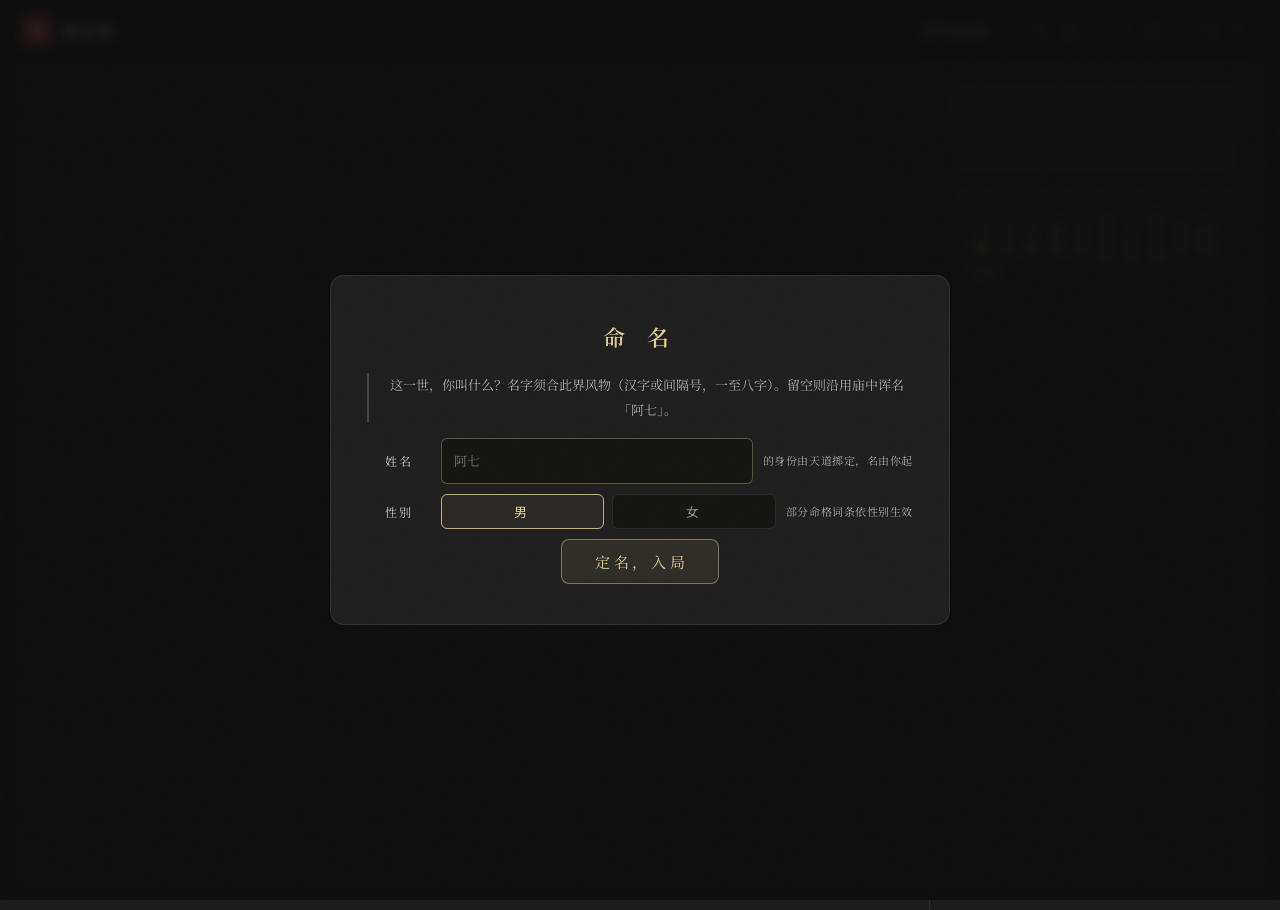
<file: index.html>
<!DOCTYPE html><html lang="zh-CN"><head>
<meta charset="utf-8"/>
<meta name="viewport" content="width=device-width, initial-scale=1"/>
<title>苍玄界 · 文字修仙</title>
<meta name="description" content="《苍玄界》文字修仙网页游戏——雪夜破庙、万象轮盘、四阶二十四境、死亡轮回。"/>
<meta name="theme-color" content="#1c1c1c"/>
<link rel="icon" href="data:image/svg+xml,%3Csvg xmlns=&#39;http://www.w3.org/2000/svg&#39; viewBox=&#39;0 0 32 32&#39;%3E%3Crect width=&#39;32&#39; height=&#39;32&#39; rx=&#39;6&#39; fill=&#39;%231c1c1c&#39;/%3E%3Ctext x=&#39;16&#39; y=&#39;23&#39; font-size=&#39;18&#39; text-anchor=&#39;middle&#39; fill=&#39;%23c6ad7f&#39; font-family=&#39;serif&#39;%3E苍%3C/text%3E%3C/svg%3E"/>
<link rel="preconnect" href="https://fonts.loli.net"/>
<link rel="preconnect" href="https://gstatic.loli.net" crossorigin=""/>
<link href="https://fonts.loli.net/css2?family=Noto+Serif+SC:wght@400;600;700;900&amp;family=Noto+Sans+SC:wght@300;400;500&amp;display=swap" rel="stylesheet"/>
<link rel="stylesheet" href="css/game.css"/>
<script src="https://www.kimi.com/sdk-seed.js" defer="" data-kimi-disable-watermark="false" data-kimi-analytics="true" data-kimi-website-id="1a0d0f94-8af2-8add-8000-00001afcc891" data-kimi-website-env="published"></script></head>
<body>

<header id="topbar">
  <div class="brand"><span class="seal">苍</span><b>苍玄界</b></div>
  <div id="calendar"><span id="cal-date"></span><span class="place" id="cal-place"></span><span class="weather" id="cal-weather"></span></div>
  <a class="toplink" href="codex.html">世界设定集</a>
  <button id="btnSave" title="存档 / 读档">卷 轴</button>
  <button id="btnSettings" title="AI 天道设置">天 道</button>
  <button id="btnReset" title="重开第一世：清空一切轮回进度，从头再来">重 开</button>
</header>

<div id="app">
  <main id="stage">
    <div id="log"></div>
    <div id="choices"></div>
  </main>

  <aside id="panel">
    <div class="p-block">
      <div id="whoName"></div>
      <div id="whoRealm"></div>
    </div>
    <div class="p-block" id="bars"></div>
    <div class="p-block">
      <div class="tabrow">
        <button class="on">人物</button><button>词条</button><button>行囊</button><button>商铺</button><button>任务</button><button>时间线</button><button>千秋录</button><button>缘分簿</button><button>造化</button><button>技能</button>
      </div>
      <div id="panelTabBody"></div>
      <div class="pityline" id="pity" style="margin-top:12px"></div>
    </div>
  </aside>
</div>

<div class="modal" id="gacha">
  <div class="gacha-box">
    <div class="gacha-title">万 象 轮 盘</div>
    <div class="gacha-sub" id="sysInfo">凡 68% · 良 25% · 青 5% · 紫 1.5% · 金 0.49% · 红 0.01% ｜ 十抽保底青品 · 五十抽保底紫品</div>
    <div class="wheel" id="wheel">
      <div class="ring"></div><div class="ring r2"></div><div class="ring r3"></div>
      <div class="core">命</div>
    </div>
    <div class="pulls" id="pulls"></div>
    <div class="gacha-btns">
      <button class="gbtn" id="btnPull1">单 抽</button>
      <button class="gbtn" id="btnPull10">十 连</button>
    </div>
    <div class="gacha-btns" id="stoneExch" style="display:none">
      <button class="gbtn ghost" id="btnStoneExch">以石易点</button>
    </div>
    <button class="gbtn ghost gacha-close" id="gachaClose">收起轮盘</button>
  </div>
</div>

<div class="modal" id="infoModal">
  <div class="end-box info-box">
    <div id="infoBody"></div>
    <button class="gbtn ghost gacha-close" onclick="document.getElementById(&#39;infoModal&#39;).classList.remove(&#39;open&#39;)">收起</button>
  </div>
</div>

<div class="modal" id="nameModal">
  <div class="end-box settings-box">
    <h2>命 名</h2>
    <p class="set-intro">这一世，你叫什么？名字须合此界风物（汉字或间隔号，一至八字）。留空则沿用庙中诨名「阿七」。</p>
    <div class="set-row"><label>姓名</label><input id="nameInput" maxlength="8" placeholder="阿七" spellcheck="false"/><span class="set-tip" id="nameTip">的身份由天道掷定，名由你起</span></div>
    <div class="set-row"><label>性别</label><div class="gender-row" id="genderRow"><button class="gender-btn on" data-g="男">男</button><button class="gender-btn" data-g="女">女</button></div><span class="set-tip">部分命格词条依性别生效</span></div>
    <div class="gacha-btns">
      <button class="gbtn" id="nameConfirm">定名，入局</button>
    </div>
  </div>
</div>

<div class="modal" id="endModal">
  <div class="end-box">
    <div id="endBody"></div>
    <div class="gacha-btns" id="endBtns"></div>
  </div>
</div>

<div class="modal" id="settings">
  <div class="end-box settings-box">
    <h2>天 道 设 置</h2>
    <p class="set-intro">剧情生成引擎有三层，自上而下依次尝试：<b>① 你自己的 Kimi API Key</b>（填入即生效，剧情由 Kimi 实时生成，Key 只存在你的浏览器里）；<b>② 同源服务端代理</b>（若部署时提供）；<b>③ 内置推演引擎</b>（默认，由引擎实时演算，无 Key 时也是「活的」）。数值结算始终由引擎完成，AI 只负责叙事。</p>
    <div class="set-row"><label>API Base</label><input id="aiBase" value="https://api.moonshot.cn/v1" spellcheck="false"/><span class="set-tip">以 /v1 结尾</span></div>
    <div class="set-row"><label>API Key</label><input id="aiKey" type="password" placeholder="sk-…（可选，仅存入本机浏览器）" spellcheck="false"/></div>
    <div class="set-row"><label>Model</label><input id="aiModel" value="kimi-k2-0711-preview" spellcheck="false"/><span class="set-tip">需 Key 有权限</span></div>
    <div class="set-row"><label>API 链接</label><input id="aiOff" type="checkbox" style="width:auto"/><span class="set-tip">断开 API 链接（纯离线）：勾选后不发起任何网络请求——你的 Key 与同源服务端都不调用，剧情、判定全部由内置推演引擎演算</span></div>
    <p class="set-status" id="aiStatus"></p>
    <pre class="set-debug" id="aiDebug"></pre>
    <div class="model-list" id="modelList"></div>
    <div class="gacha-btns">
      <button class="gbtn ghost" id="btnTianDao">窥视天道视野</button><span class="set-tip" style="align-self:center">模型每回合看到的世界观与游戏状态，全文在此</span>
    </div>
    <pre class="set-debug" id="tdView" style="display:none"></pre>
    <div class="gacha-btns">
      <button class="gbtn ghost" id="aiListModels">查询我的模型</button>
      <button class="gbtn ghost" id="aiTest">测试连接</button>
      <button class="gbtn" id="aiSave">保存</button>
    </div>
    <button class="gbtn ghost gacha-close" id="settingsClose">关闭</button>
  </div>
</div>

<div class="modal" id="saveModal">
  <div class="end-box settings-box">
    <h2>卷 轴 存 档</h2>
    <p class="set-intro">命运书签：手动档三枚，另有一枚「自动」档在每天清晨悄悄落笔。读档后故事从该时刻继续推演。存档仅存于本机浏览器，清缓存会丢失。</p>
    <div id="saveSlots"></div>
    <div class="save-import">
      <button class="gbtn ghost" id="btnImportSave">导入存档文件</button>
      <input type="file" id="importSaveFile" accept=".json,application/json" hidden>
    </div>
    <button class="gbtn ghost gacha-close" id="saveClose">关闭</button>
  </div>
</div>

<div id="toast"></div>

<script src="js/tables.js"></script>
<script src="js/data.js"></script>
<script src="js/gm.js"></script>
<script src="js/ai.js"></script>
<script src="js/quests.js"></script>
<script src="js/game.js"></script>


</body></html>
</file>
<file: css/game.css>
/* 苍玄界 · 文字修仙 —— 墨夜金简 */
:root{
  --ink:#1c1c1c; --ink-2:#232323; --ink-3:#2b2b2b; --ink-4:#141414;
  --paper:#ece7da;
  --paper-85:rgba(236,231,218,.85); --paper-70:rgba(236,231,218,.7);
  --paper-55:rgba(236,231,218,.55); --paper-35:rgba(236,231,218,.35);
  --muted:#8e8e8e;
  --gold:#c6ad7f; --gold-hi:#e2cb97;
  --gold-dim:rgba(198,173,127,.55); --gold-faint:rgba(198,173,127,.13);
  --line:rgba(236,231,218,.09);
  --blood:#a84036; --blood-hi:#d05a4a;
  --t0:#8f8f8f; --t1:#ddd7c7; --t2:#6fa8a0; --t3:#9170bd; --t4:#d4af6e; --t5:#d05a4a;
  --serif:"Noto Serif SC","Songti SC","STSong","SimSun",serif;
  --sans:"Noto Sans SC","PingFang SC","Microsoft YaHei",sans-serif;
}
*{margin:0;padding:0;box-sizing:border-box}
html{height:100%}
body{
  background:var(--ink); color:var(--paper-85);
  font-family:var(--serif); font-size:15.5px; line-height:1.95;
  min-height:100vh; -webkit-font-smoothing:antialiased;
}
body::after{content:"";position:fixed;inset:0;z-index:400;pointer-events:none;opacity:.05;
  background-image:url("data:image/svg+xml,%3Csvg xmlns='http://www.w3.org/2000/svg' width='140' height='140'%3E%3Cfilter id='n'%3E%3CfeTurbulence type='fractalNoise' baseFrequency='0.9' numOctaves='2'/%3E%3C/filter%3E%3Crect width='140' height='140' filter='url(%23n)' opacity='0.55'/%3E%3C/svg%3E");}
::selection{background:rgba(198,173,127,.32)}
button{font-family:inherit;cursor:pointer}
::-webkit-scrollbar{width:9px;height:9px}
::-webkit-scrollbar-thumb{background:#3a3a3a;border-radius:5px;border:2px solid var(--ink)}
::-webkit-scrollbar-track{background:transparent}

/* ---------- 顶栏 ---------- */
#topbar{position:sticky;top:0;z-index:120;display:flex;align-items:center;gap:18px;
  padding:10px 22px;border-bottom:1px solid var(--line);
  background:rgba(24,24,24,.9);backdrop-filter:blur(8px)}
.brand{display:flex;align-items:center;gap:10px;flex:none}
.brand .seal{width:30px;height:30px;border-radius:4px;flex:none;
  background:linear-gradient(160deg,#a84036,#8c2f24);color:#f4ead8;font-weight:700;font-size:14px;
  display:flex;align-items:center;justify-content:center;box-shadow:inset 0 0 0 1px rgba(244,234,216,.3)}
.brand b{font-size:15px;letter-spacing:.2em;color:var(--paper)}
#calendar{display:flex;align-items:baseline;gap:14px;flex:1;min-width:0;
  font-family:var(--sans);font-size:12px;letter-spacing:.12em;color:var(--muted);white-space:nowrap;overflow:hidden}
#calendar b{color:var(--gold);font-weight:500}
#calendar .weather{color:var(--paper-55)}
.toplink{font-family:var(--sans);font-size:12px;letter-spacing:.14em;color:var(--muted);
  text-decoration:none;border:1px solid var(--line);border-radius:99px;padding:5px 14px;transition:.25s;flex:none}
.toplink:hover{color:var(--gold-hi);border-color:var(--gold-dim)}

/* ---------- 主布局 ---------- */
#app{display:grid;grid-template-columns:minmax(0,1fr) 330px;gap:0;max-width:1240px;margin:0 auto;
  min-height:calc(100vh - 52px)}
#stage{padding:30px 40px 120px;border-right:1px solid var(--line);min-width:0}
#panel{padding:26px 24px 60px;background:linear-gradient(180deg,rgba(255,255,255,.014),transparent 240px)}

/* ---------- 叙事流 ---------- */
#log{max-width:640px}
.logline{margin-bottom:16px;opacity:0;transform:translateY(10px);animation:rise .7s ease forwards}
@keyframes rise{to{opacity:1;transform:none}}
.logline.dim{color:var(--paper-55);font-size:14.5px}
.logline.sys{color:var(--gold-hi);text-shadow:0 0 13px rgba(226,203,151,.22);letter-spacing:.02em}
.logline.hurt{color:var(--blood-hi)}
.logline.good{color:#9fc3a5}
.logline.daybreak{margin:34px 0 22px;display:flex;align-items:center;gap:14px;
  font-size:13px;letter-spacing:.5em;color:var(--gold);white-space:nowrap}
.logline.daybreak::before,.logline.daybreak::after{content:"";height:1px;width:52px;background:var(--gold-dim)}
.src-tag{display:inline-block;margin-left:12px;padding:0 9px;border-radius:999px;vertical-align:3px;
  font-family:var(--sans);font-size:10.5px;line-height:1.9;letter-spacing:.18em;
  border:1px solid var(--line);color:var(--muted);opacity:.85;user-select:none}
.src-tag.src-ai{color:var(--gold-hi);border-color:rgba(198,173,127,.5);background:var(--gold-faint);
  text-shadow:0 0 10px rgba(226,203,151,.3)}
.src-tag.src-server{color:var(--t2);border-color:rgba(111,168,160,.45);background:rgba(111,168,160,.08)}
.src-tag.src-gm{color:var(--muted)}
.scene-head{margin:6px 0 26px}
.scene-head .place{font-size:12px;letter-spacing:.5em;color:var(--gold);font-family:var(--sans);margin-bottom:12px}
.scene-head h1{font-size:clamp(30px,4.6vw,44px);font-weight:900;letter-spacing:.14em;color:var(--paper);line-height:1.3}
.scene-head .sub{margin-top:10px;color:var(--paper-55);font-size:14px}

/* ---------- 选项 ---------- */
#choices{margin-top:34px;max-width:640px;display:flex;flex-direction:column;gap:10px}
.choice{position:relative;text-align:left;border:1px solid var(--line);border-radius:8px;
  background:rgba(255,255,255,.018);color:var(--paper-85);padding:13px 16px 13px 52px;
  font-family:var(--serif);font-size:15.5px;letter-spacing:.03em;line-height:1.7;
  transition:border-color .25s,background .25s,transform .25s}
.choice:hover:not(:disabled){border-color:var(--gold-dim);background:var(--gold-faint);transform:translateX(4px)}
.choice:disabled{opacity:.42;cursor:not-allowed}
.choice .key{position:absolute;left:14px;top:13px;width:24px;height:24px;border:1px solid var(--gold-dim);
  border-radius:5px;color:var(--gold);font-size:12.5px;display:flex;align-items:center;justify-content:center;
  font-family:var(--serif)}
.choice .hint{display:block;font-family:var(--sans);font-size:11.5px;letter-spacing:.06em;
  color:var(--muted);margin-top:3px}
.choice.free{border-style:dashed}
.actions-title{margin:40px 0 6px;max-width:640px;font-family:var(--sans);font-size:12px;
  letter-spacing:.42em;color:var(--muted)}
.actgrid{max-width:640px;display:grid;grid-template-columns:repeat(auto-fill,minmax(180px,1fr));gap:10px}

/* ---------- 面板 ---------- */
.p-block{border:1px solid var(--line);border-radius:10px;background:rgba(255,255,255,.016);
  padding:16px 18px;margin-bottom:14px}
.p-title{display:flex;align-items:baseline;justify-content:space-between;margin-bottom:12px}
.p-title b{font-size:14px;letter-spacing:.3em;color:var(--gold);font-weight:600}
.p-title span{font-family:var(--sans);font-size:11px;color:var(--muted);letter-spacing:.08em}
#whoName{font-size:19px;letter-spacing:.12em;color:var(--paper);font-weight:700}
#whoRealm{font-family:var(--sans);font-size:11.5px;color:var(--muted);margin-top:2px;letter-spacing:.06em}
.bar{position:relative;height:7px;border-radius:4px;background:rgba(255,255,255,.06);overflow:hidden;margin:5px 0 11px}
.bar i{position:absolute;inset:0;border-radius:4px;transform-origin:left;transition:transform .5s ease}
.bar.hp i{background:linear-gradient(90deg,#8c2f24,#d05a4a)}
.bar.sta i{background:linear-gradient(90deg,#4b6b57,#7ea887)}
.bar.mp i{background:linear-gradient(90deg,#3d5a80,#6f97c4)}
.bar.hun i{background:linear-gradient(90deg,#8a6d3b,#c9a25e)}
.bar.cult i{background:linear-gradient(90deg,#7a5f9e,#a98fd1)}
.bar-label{display:flex;justify-content:space-between;font-family:var(--sans);font-size:11px;
  letter-spacing:.1em;color:var(--muted)}
.bar-label b{color:var(--paper-70);font-weight:400}
.attrgrid{display:grid;grid-template-columns:repeat(5,1fr);gap:6px;text-align:center}
.attr{padding:8px 2px;border:1px solid var(--line);border-radius:8px;background:rgba(0,0,0,.18)}
.attr em{display:block;font-style:normal;font-family:var(--sans);font-size:10.5px;letter-spacing:.2em;color:var(--muted)}
.attr b{display:block;font-size:19px;color:var(--paper);font-weight:700;margin-top:2px}
.attr.luck b{color:var(--gold-hi)}
.p-row{display:flex;justify-content:space-between;align-items:baseline;font-family:var(--sans);
  font-size:12.5px;color:var(--paper-70);padding:3.5px 0;letter-spacing:.05em}
.p-row b{color:var(--paper);font-weight:500}
.p-row .gold{color:var(--gold-hi)}
#btnGacha{width:100%;margin-top:12px;border:1px solid var(--gold-dim);border-radius:8px;
  background:linear-gradient(180deg,rgba(198,173,127,.16),rgba(198,173,127,.05));color:var(--gold-hi);
  font-size:14.5px;letter-spacing:.3em;padding:11px 0;transition:.25s;text-indent:.3em}
#btnGacha:hover{background:rgba(198,173,127,.24);box-shadow:0 0 22px rgba(198,173,127,.15)}
.pityline{display:flex;justify-content:space-between;font-family:var(--sans);font-size:10.5px;
  color:var(--muted);margin-top:8px;letter-spacing:.06em}
.chips{display:flex;flex-wrap:wrap;gap:6px}
.chip{font-family:var(--sans);font-size:11.5px;letter-spacing:.04em;padding:3px 10px;border-radius:99px;
  border:1px solid;cursor:default}
.chip small{opacity:.75;margin-left:4px;font-size:10px}
.empty{font-family:var(--sans);font-size:11.5px;color:rgba(142,142,142,.6);letter-spacing:.1em}
.tabrow{display:flex;gap:4px;margin-bottom:14px;border-bottom:1px solid var(--line);padding-bottom:0}
.tabrow button{flex:1;border:none;background:none;color:var(--muted);font-family:var(--sans);
  font-size:12px;letter-spacing:.18em;padding:9px 0;border-bottom:2px solid transparent;transition:.2s}
.tabrow button.on{color:var(--gold-hi);border-bottom-color:var(--gold)}
#panelTabBody{min-height:60px}

/* ---------- 抽卡 ---------- */
.modal{position:fixed;inset:0;z-index:300;display:none;align-items:center;justify-content:center;
  background:rgba(10,10,10,.82);backdrop-filter:blur(6px)}
.modal.open{display:flex}
.gacha-box{width:min(680px,92vw);max-height:88vh;overflow-y:auto;border:1px solid rgba(198,173,127,.35);
  border-radius:14px;background:linear-gradient(180deg,#242019,#1a1a1a 30%);padding:34px 30px 30px;
  box-shadow:0 30px 90px rgba(0,0,0,.6),0 0 60px rgba(198,173,127,.07) inset}
.gacha-title{text-align:center;font-size:21px;letter-spacing:.5em;color:var(--gold-hi);text-indent:.5em;
  font-weight:700;margin-bottom:4px}
.gacha-sub{text-align:center;font-family:var(--sans);font-size:11.5px;color:var(--muted);
  letter-spacing:.2em;margin-bottom:26px}
.wheel{position:relative;width:150px;height:150px;margin:0 auto 26px}
.wheel .ring{position:absolute;inset:0;border-radius:50%;border:1px solid var(--gold-dim)}
.wheel .ring.r2{inset:16px;border-color:rgba(198,173,127,.28)}
.wheel .ring.r3{inset:34px;border-color:rgba(198,173,127,.16)}
.wheel .core{position:absolute;inset:52px;border-radius:50%;display:flex;align-items:center;justify-content:center;
  background:radial-gradient(circle at 35% 30%,rgba(226,203,151,.28),rgba(198,173,127,.08));
  color:var(--gold-hi);font-size:22px;letter-spacing:2px;text-indent:2px}
.wheel.spin .ring{animation:spin 1.1s linear infinite}
.wheel.spin .ring.r2{animation-duration:.8s;animation-direction:reverse}
.wheel.spin .ring.r3{animation-duration:.6s}
@keyframes spin{to{transform:rotate(360deg)}}
.gacha-btns{display:flex;gap:12px;justify-content:center}
.gbtn{border:1px solid var(--gold-dim);background:rgba(198,173,127,.1);color:var(--gold-hi);
  border-radius:8px;padding:11px 30px;font-size:15px;letter-spacing:.24em;text-indent:.24em;transition:.25s}
.gbtn:hover:not(:disabled){background:rgba(198,173,127,.22)}
.gbtn:disabled{opacity:.4;cursor:not-allowed}
.gbtn.ghost{border-color:var(--line);background:none;color:var(--muted)}
.gbtn.ghost:hover{color:var(--paper-70);background:rgba(255,255,255,.04)}
.pulls{display:flex;flex-wrap:wrap;gap:12px;justify-content:center;margin:8px 0 20px;min-height:0}
.card{width:118px;min-height:158px;border-radius:9px;border:1px solid;padding:13px 11px;
  display:flex;flex-direction:column;gap:7px;position:relative;
  background:linear-gradient(180deg,rgba(255,255,255,.03),rgba(0,0,0,.25));
  opacity:0;transform:translateY(14px) scale(.94);animation:cardIn .55s cubic-bezier(.2,.8,.3,1.2) forwards}
@keyframes cardIn{to{opacity:1;transform:none}}
.card .tier{font-family:var(--sans);font-size:10px;letter-spacing:.3em}
.card .name{font-size:15.5px;font-weight:700;letter-spacing:.06em;line-height:1.4}
.card .eff{font-family:var(--sans);font-size:10.5px;line-height:1.7;color:var(--paper-70);flex:1}
.card .glow{position:absolute;inset:-1px;border-radius:9px;pointer-events:none;
  box-shadow:0 0 24px -4px currentColor;opacity:.5}
.card.merge{border-style:double}
.gacha-close{display:block;margin:6px auto 0}

/* ---------- 结算 / 轮回 ---------- */
.end-box{width:min(620px,92vw);border:1px solid var(--line);border-radius:14px;
  background:#1e1e1e;padding:40px 36px;text-align:center;max-height:88vh;overflow-y:auto}
.end-box .stamp{display:inline-block;border:2px solid;border-radius:6px;padding:6px 18px;
  font-size:24px;letter-spacing:.3em;text-indent:.3em;font-weight:900;margin:14px 0 6px;transform:rotate(-3deg)}
.end-box h2{font-size:15px;letter-spacing:.4em;color:var(--muted);font-weight:400}
.end-quote{margin:18px auto;max-width:440px;color:var(--paper-70);font-size:15px;line-height:2.1;text-align:justify}
.end-stats{display:grid;grid-template-columns:repeat(3,1fr);gap:8px;margin:20px 0}
.end-stats div{border:1px solid var(--line);border-radius:8px;padding:10px 4px}
.end-stats em{display:block;font-style:normal;font-family:var(--sans);font-size:10px;letter-spacing:.24em;color:var(--muted)}
.end-stats b{font-size:18px;color:var(--paper)}
.end-note{font-family:var(--sans);font-size:11.5px;color:var(--muted);line-height:1.9;margin-bottom:18px}

/* ---------- toast ---------- */
/* 选择后即时结算条：收获 / 损失 / 变数（设定补充：每次选择后明示结算） */
.fx-ledger{border:1px solid var(--line);border-radius:8px;padding:8px 12px;margin:6px 0;background:rgba(255,255,255,.02)}
.fxl-row{display:flex;gap:8px;font-family:var(--sans);font-size:11.5px;line-height:1.9;text-align:left}
.fxl-row b{flex:none;font-size:10px;letter-spacing:.2em;padding-top:1px}
.fxl-row span{color:var(--paper-70)}
.fxl-row.g b{color:#6fa8a0}
.fxl-row.l b{color:#c07a70}
.fxl-row.n b{color:var(--muted)}
#toast{position:fixed;left:50%;bottom:26px;transform:translateX(-50%) translateY(14px);z-index:320;
  background:rgba(30,28,22,.95);border:1px solid var(--gold-dim);color:var(--gold-hi);
  font-size:14px;letter-spacing:.06em;border-radius:8px;padding:10px 22px;opacity:0;
  pointer-events:none;transition:.35s;max-width:88vw;text-align:center}
#toast.show{opacity:1;transform:translateX(-50%)}

/* ---------- 响应式 ---------- */
@media (max-width:980px){
  #app{grid-template-columns:1fr}
  #stage{border-right:none;padding:24px 20px 60px}
  #panel{padding:0 20px 50px}
  #topbar{flex-wrap:wrap;gap:10px}
}
@media (prefers-reduced-motion:reduce){
  .logline,.card{animation:none;opacity:1;transform:none}
  .wheel.spin .ring{animation:none}
}

/* ---------- 天道设置 ---------- */
#btnSettings{
  font:inherit;font-size:13px;letter-spacing:.4em;padding:7px 8px 7px 12px;
  background:transparent;color:var(--gold-dim);border:1px solid #3a3a36;border-radius:6px;
  cursor:pointer;transition:.25s}
#btnSettings:hover{color:var(--gold-hi);border-color:#c6ad7f88}
#btnReset{
  font:inherit;font-size:13px;letter-spacing:.4em;padding:7px 8px 7px 12px;
  background:transparent;color:var(--gold-dim);border:1px solid #3a3a36;border-radius:6px;
  cursor:pointer;transition:.25s}
#btnReset:hover{color:var(--blood-hi);border-color:#d05a4a88}
@media (max-width:980px){#btnReset{letter-spacing:.2em}}
.settings-box h2{font-size:22px;letter-spacing:.35em;margin:0 0 14px;color:var(--gold-hi);font-weight:600}
.set-intro{font-size:13px;line-height:1.9;color:var(--paper-70);margin:0 0 16px;border-left:2px solid #c6ad7f44;padding-left:12px}
.set-intro b{color:var(--gold-dim);font-weight:500}
.set-row{display:flex;align-items:center;gap:10px;margin-bottom:10px}
.set-row label{width:64px;flex:none;font-size:12px;letter-spacing:.2em;color:var(--paper-dim)}
.set-row input{flex:1;min-width:0;background:#151512;border:1px solid var(--line);border-radius:6px;
  color:var(--paper);font:inherit;font-size:13px;padding:9px 12px;outline:none;transition:.2s}
.set-row input:focus{border-color:#c6ad7f66}
.set-status{font-size:12px;color:var(--paper-dim);min-height:18px;margin:6px 0 12px;line-height:1.6}
.gm-loading{opacity:.75;font-style:normal}
.gm-loading::after{content:"";display:inline-block;width:1em;text-align:left;animation:gm-dots 1.2s steps(1) infinite}
@keyframes gm-dots{0%{content:""}25%{content:"·"}50%{content:"··"}75%{content:"···"}}
.choice.free{border-style:solid}
@media (max-width:980px){#btnSettings{letter-spacing:.2em}}
.set-tip{flex:none;width:auto;font-size:11px;color:var(--paper-dim);letter-spacing:.05em;opacity:.8}

/* ---------- 卷轴存档 ---------- */
#btnSave{
  font:inherit;font-size:13px;letter-spacing:.4em;padding:7px 8px 7px 12px;
  background:transparent;color:var(--gold-dim);border:1px solid #3a3a36;border-radius:6px;
  cursor:pointer;transition:.25s}
#btnSave:hover{color:var(--gold-hi);border-color:#c6ad7f88}
@media (max-width:980px){#btnSave{letter-spacing:.2em}}
.save-row{display:flex;align-items:center;gap:14px;padding:13px 2px;border-bottom:1px solid var(--line)}
.save-row:last-child{border-bottom:none}
.save-tag{flex:none;width:56px;font-family:var(--sans);font-size:12px;letter-spacing:.18em;color:var(--gold)}
.save-info{flex:1;min-width:0;display:flex;flex-direction:column;gap:3px}
.save-info b{font-size:14px;color:var(--paper-85);font-weight:500;white-space:nowrap;overflow:hidden;text-overflow:ellipsis}
.save-info b.dim{color:var(--paper-35);font-weight:400}
.save-info span{font-size:11.5px;color:var(--muted);font-family:var(--sans)}
.save-ops{display:flex;gap:8px;flex:none}
.save-ops .gbtn{padding:6px 15px;font-size:12.5px;letter-spacing:.15em;text-indent:.15em}
.save-import{margin-top:16px;text-align:center}
.save-import .gbtn{font-size:12px;padding:6px 18px}

/* ---------- 模型列表 ---------- */
.model-list{display:flex;flex-wrap:wrap;gap:8px;margin:0 0 14px;max-height:180px;overflow-y:auto}
.model-list:empty{display:none}
.model-list .dim{font-size:12px;color:var(--paper-dim)}
.model-chip{font:inherit;font-size:12px;padding:6px 12px;border-radius:20px;cursor:pointer;
  background:#151512;border:1px solid var(--line);color:var(--paper-70);transition:.2s;letter-spacing:.03em}
.model-chip:hover{border-color:#c6ad7f88;color:var(--paper)}
.model-chip.on{border-color:var(--gold);color:var(--gold-hi);background:#c6ad7f14}
.set-debug{font-size:11px;color:#8f8f8f;background:#111110;border:1px solid var(--line);border-radius:6px;
  padding:10px 12px;margin:0 0 12px;white-space:pre-wrap;word-break:break-all;display:none;line-height:1.7}
.set-debug:not(:empty){display:block}

/* ---------- 详情弹窗 ---------- */
.info-box{max-width:460px}
.info-box h3{margin:0 0 4px;font-size:20px;letter-spacing:.12em;font-weight:600}
.info-box .info-tier{font-size:12px;letter-spacing:.3em;margin-bottom:14px}
.info-box .info-desc{font-size:14px;line-height:2;color:var(--paper-80);margin:0 0 14px}
.info-box .info-meta{font-size:12px;color:var(--paper-dim);line-height:2;border-top:1px dashed var(--line);padding-top:12px}
#panelTabBody .chip{cursor:pointer;transition:.2s}
#panelTabBody .chip:hover{background:#c6ad7f14}
#panelTabBody .p-row{cursor:pointer;border-radius:4px;padding:2px 4px;transition:.2s}
#panelTabBody .p-row:hover{background:#c6ad7f10}

/* ---------- 物品使用按钮 ---------- */
.info-actions{display:flex;gap:10px;margin-top:14px;flex-wrap:wrap}
.gbtn.small{padding:7px 18px;font-size:13px;letter-spacing:.15em}

/* ---------- 任务栏 ---------- */
.quest-main{border:1px solid #c6ad7f33;border-radius:8px;padding:12px 14px;background:#c6ad7f08}
.quest-main .p-title{margin-bottom:6px}
.q-obj{font-size:13px;color:var(--gold-hi);letter-spacing:.05em}
.q-prog{font-size:11px;color:var(--paper-dim);text-align:right;margin-bottom:6px}
.q-desc{font-size:12px;color:var(--paper-70);line-height:1.8}

/* ---------- 任务选项 ---------- */
.choice.quest{border-color:#c6ad7f66;color:var(--gold-hi)}
.choice.quest:hover{background:#c6ad7f18;border-color:var(--gold)}
.choice.quest-dim{opacity:.55;font-size:13px}

/* ---------- 任务栏（天道卷宗） ---------- */
.q-obj{font-size:13px;color:var(--paper-80);line-height:2}
.q-obj.done{color:var(--gold-dim);text-decoration:line-through;opacity:.7}
.q-done{font-size:12px;color:var(--paper-dim);line-height:2;margin-top:4px}
.quest-main.side{border-color:#c6ad7f22;background:transparent}

/* ---------- 时间线 ---------- */
.tl{position:relative;padding-left:14px}
.tl::before{content:"";position:absolute;left:3px;top:6px;bottom:6px;width:1px;background:var(--line)}
.tl-day{font-size:11px;letter-spacing:.25em;color:var(--gold-dim);margin:12px 0 6px}
.tl-row{display:flex;gap:8px;align-items:baseline;padding:3px 0;font-size:12.5px;line-height:1.7}
.tl-ico{flex:none;width:14px;text-align:center;color:var(--paper-dim);font-size:10px}
.tl-slot{flex:none;width:18px;color:var(--paper-dim);opacity:.7;font-size:11px}
.tl-text{color:var(--paper-80);flex:1;min-width:0}
.tl-row.k-scene .tl-text{color:var(--paper-60)}
.tl-row.k-scene .tl-ico{opacity:.4}
.tl-row.k-quest .tl-ico,.tl-row.k-quest .tl-text{color:var(--gold-hi)}
.tl-row.k-quest-fail .tl-ico,.tl-row.k-quest-fail .tl-text{color:var(--blood-hi)}
.tl-row.k-break .tl-ico,.tl-row.k-break .tl-text{color:#9fc3a5}
.tl-row.k-death .tl-ico,.tl-row.k-death .tl-text{color:var(--blood-hi)}
.tl-lives{display:flex;flex-wrap:wrap;gap:6px;margin-top:8px}
.tl-life{font-size:11px;padding:4px 10px;border-radius:12px;border:1px solid var(--line);color:var(--paper-dim)}
.tl-life.spring{border-color:#c6ad7f44;color:var(--gold-dim)}
.tl-life.death{border-color:#a8403644;color:var(--blood-hi)}

/* ---------- 商铺 ---------- */
.shop-row{border:1px solid var(--line);border-radius:8px;padding:10px 12px;margin-bottom:10px;background:#ffffff05}
.shop-row.new{border-color:#c6ad7f55;background:#c6ad7f0d}
.shop-head{display:flex;align-items:baseline;gap:10px;margin-bottom:4px}
.shop-head b{font-size:14px;color:var(--paper);font-weight:600;letter-spacing:.06em}
.shop-kind{flex:1;font-size:11px;color:var(--gold-dim);letter-spacing:.15em}
.shop-price{flex:none;font-size:13px;color:var(--gold-hi)}
.shop-desc{font-size:12px;color:var(--paper-70);line-height:1.7;margin-bottom:8px}
.shop-row .gbtn[disabled]{opacity:.35;cursor:not-allowed}

/* ---------- 灵根详情 ---------- */
.lg-row{cursor:pointer}
.lg-row:hover b{color:var(--gold-hi)}

/* ---------- 康健与战力拆解行 ---------- */
.pv-row,.ht-row{cursor:pointer}
.pv-row:hover b,.ht-row:hover b{color:var(--gold-hi)}

/* ---------- 敌方情报卡 ---------- */
.foe-info{margin:6px 0;padding:10px 14px;border:1px solid rgba(198,173,127,.28);border-left:3px solid var(--blood-hi,#a4553f);background:rgba(0,0,0,.22);border-radius:4px;line-height:1.9}
.foe-info b{color:var(--gold-hi,#e6cf9e);font-size:15px;margin-right:6px}
.foe-info .dim{opacity:.75;font-size:13px}

/* ---------- 道心 × 心魔行 ---------- */
.dx-row{cursor:pointer}
.dx-row:hover b{color:var(--gold-hi)}

/* ---------- 称号行 ---------- */
.tt-row{cursor:pointer}
.tt-row:hover b{color:var(--gold-hi)}

/* ---------- 顶栏地点 ---------- */
#calendar .place{color:var(--gold-dim);font-size:12.5px;letter-spacing:.08em;white-space:nowrap;overflow:hidden;text-overflow:ellipsis}

/* ---------- 命名 · 性别选择 ---------- */
.gender-row{display:flex;gap:8px;flex:1}
.gender-btn{flex:1;padding:7px 0;border:1px solid var(--line);border-radius:6px;background:#151512;color:var(--muted);
  font-family:var(--sans);font-size:13px;letter-spacing:.3em;cursor:pointer;transition:.2s}
.gender-btn.on{border-color:var(--gold);color:var(--gold-hi);background:#c6ad7f12}

/* ---------- 人物页 ---------- */
.person-head{display:flex;align-items:baseline;gap:10px;margin-bottom:10px}
.person-head b{font-size:17px;color:var(--paper);letter-spacing:.08em}
.person-head .pg{font-size:11px;color:var(--gold-dim);border:1px solid #c6ad7f44;border-radius:99px;padding:1px 9px;letter-spacing:.2em}
.person-sub{font-size:12px;color:var(--paper-60);line-height:1.8;margin-bottom:10px}
.person-sub .dim{opacity:.7}
.person-sec{margin:14px 0 6px;font-size:11px;letter-spacing:.3em;color:var(--gold-dim)}

/* ---------- 造化 · 三卡轮播 ---------- */
.craft-cards{display:flex;gap:10px;overflow-x:auto;padding:4px 2px 10px;scroll-snap-type:x mandatory;-webkit-overflow-scrolling:touch}
.craft-cards::-webkit-scrollbar{height:4px}
.craft-cards::-webkit-scrollbar-thumb{background:#c6ad7f33;border-radius:2px}
.craft-card{flex:0 0 62%;scroll-snap-align:center;border:1px solid var(--line);border-radius:10px;padding:14px 12px;
  background:linear-gradient(160deg,#ffffff08,transparent);cursor:pointer;transition:.2s;text-align:center;user-select:none}
.craft-card:hover{border-color:#c6ad7f66;transform:translateY(-2px)}
.craft-card .cc-ico{font-size:26px;display:block;margin-bottom:6px}
.craft-card b{display:block;font-size:15px;color:var(--paper);letter-spacing:.15em;margin-bottom:4px}
.craft-card span{display:block;font-size:11.5px;color:var(--paper-60);line-height:1.7}
.craft-card em{display:block;font-style:normal;margin-top:8px;font-size:10.5px;letter-spacing:.2em;color:var(--gold-dim)}
.craft-card.locked{opacity:.55}
.craft-card.gold b{color:var(--gold-hi)}
.craft-dots{display:flex;justify-content:center;gap:6px;margin:2px 0 10px}
.craft-dots i{width:6px;height:6px;border-radius:99px;background:#c6ad7f33}
.craft-dots i.on{background:var(--gold)}
.craft-back{display:inline-block;margin-bottom:10px;font-size:12px;color:var(--gold-dim);cursor:pointer;letter-spacing:.1em}
.craft-back:hover{color:var(--gold-hi)}
</file>
